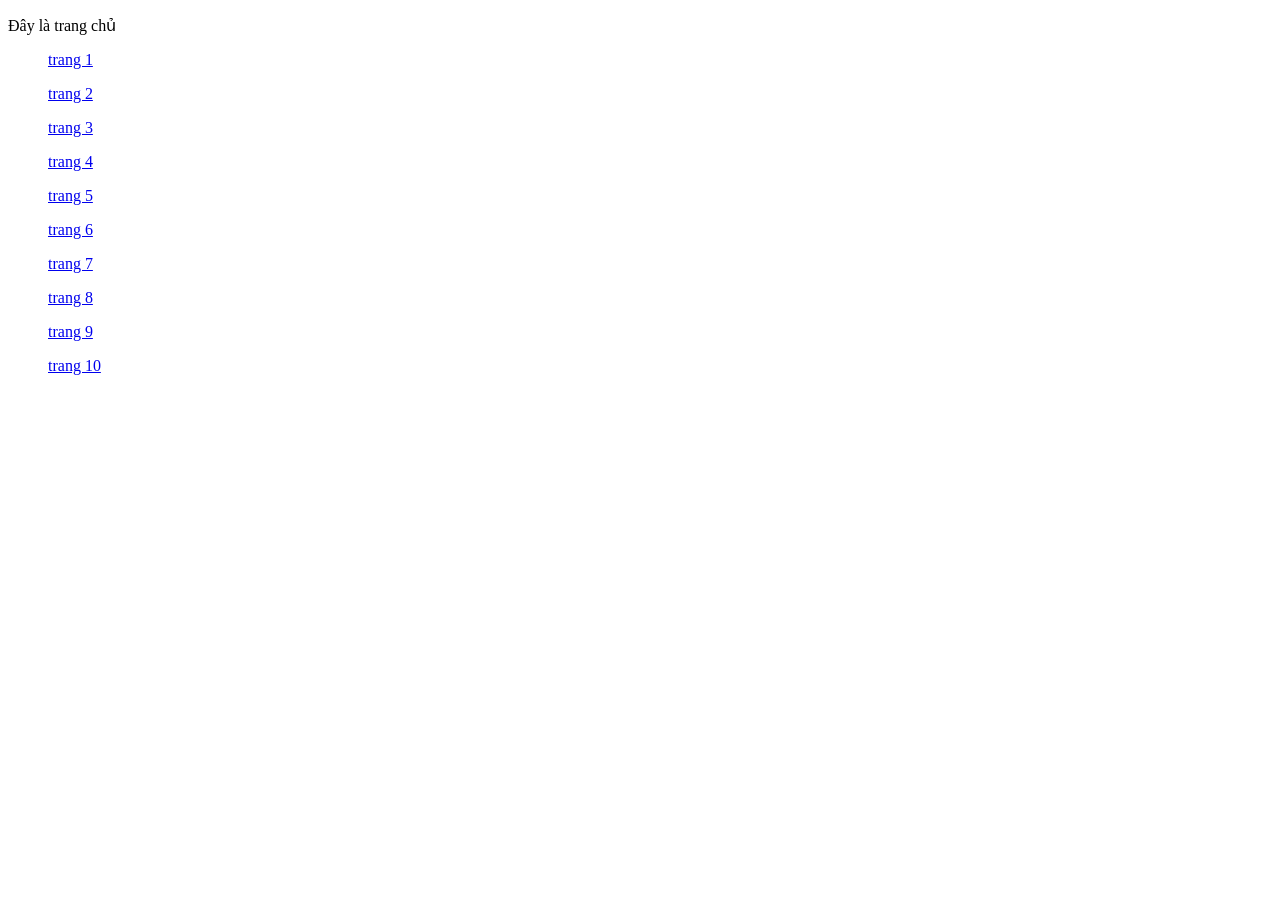
<file: index.html>
<!DOCTYPE html>
<html lang="vi">
    <head>
        <title>thiế kế</title>
        <meta charset="utf-8">
    </head>
    <body>
        <p> Đây là trang chủ</p>
        <ul>
            <a href="html/page1.html">trang 1</a>
        </ul>
        <ul>
            <a href="html/page2.html">trang 2</a>
        </ul>
        <ul>
            <a href="html/page3.html">trang 3</a>
        </ul>
        <ul>
            <a href="html/page4.html">trang 4</a>
        </ul>
        <ul>
            <a href="html/page5.html">trang 5</a>
        </ul>
        <ul>
            <a href="html/page6.html">trang 6</a>
        </ul>
        <ul>
            <a href="html/page7.html">trang 7</a>
        </ul>
        <ul>
            <a href="html/page8.html">trang 8</a>
        </ul>
        <ul>
            <a href="html/page9.html">trang 9</a>
        </ul>
        <ul>
            <a href="html/page10.html">trang 10</a>
        </ul>
    </body>
</html>
</file>
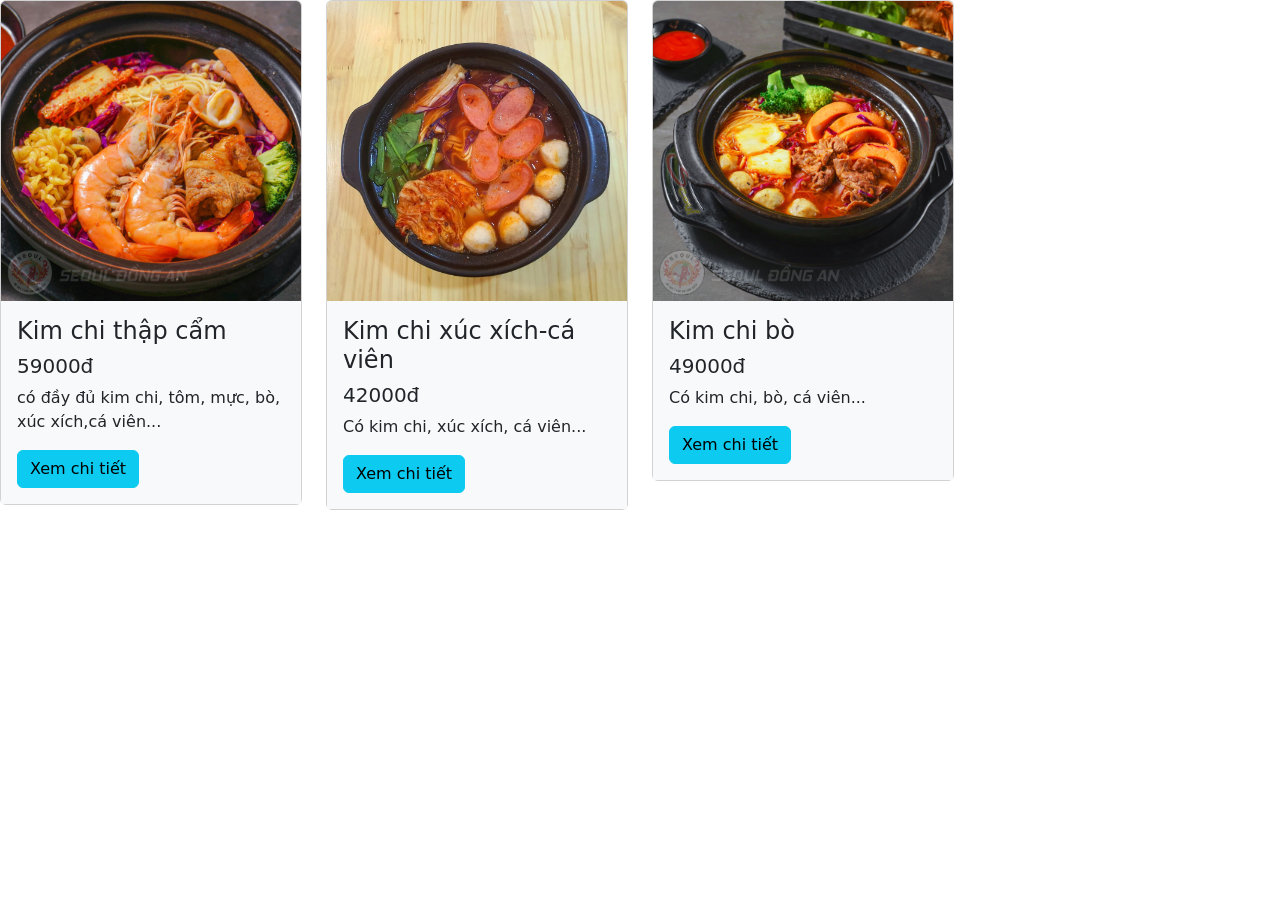
<file: html/page10.html>
<!DOCTYPE html>
<html lang = "vi">
<head>
        <title> Thiết kế trang sản phẩm</title>
        <meta charset = "utf-8">
        <script src = "../js/lib3.js"></script>
        <link rel="stylesheet" href="../css/style5.css">
        <!-- Latest compiled and minified CSS -->
    <link href="https://cdn.jsdelivr.net/npm/bootstrap@5.3.8/dist/css/bootstrap.min.css" rel="stylesheet">

    <!-- Latest compiled JavaScript -->
    <script src="https://cdn.jsdelivr.net/npm/bootstrap@5.3.8/dist/js/bootstrap.bundle.min.js"></script>
</head>
<body>
	<div class="row row-cols-1 row-cols-sm-2 row-cols-md-4 g-4">
                <div class="col">
                    <div class="card product-item">
                        <div class = "product-image">
                            <img class="card-img-top" src="../assets/images/thapcam.jpg" alt="Mì cay...">
                        </div>
                        <div class="card-body bg-light product-info">
                            <h4 class = "card-title">Kim chi thập cẩm</h4>
                            <h5 class = "card-text">59000đ</h5>
                            <p class = "card-text">có đầy đủ kim chi, tôm, mực, bò, xúc xích,cá viên...</p>
                            <a class = "btn btn-info" href = "detail.html?id=thapcam">Xem chi tiết</a>
                        </div>
                    </div>
                </div>
                <div class="col">
                    <div class="card product-item">
                        <div class = "product-image">
                            <img class="card-img-top" src="../assets/images/xucxichcavien.jpg" alt="Mì cay...">
                        </div>
                        <div class="card-body bg-light product-info">
                            <h4 class = "card-title">Kim chi xúc xích-cá viên</h4>
                            <h5 class = "card-text">42000đ</h5>
                            <p class = "card-text">Có kim chi, xúc xích, cá viên...</p>
                            <a class = "btn btn-info" href = "detail.html?id=xucxich">Xem chi tiết</a>
                        </div>
                    </div>
                </div>
                <div class="col">
                    <div class="card product-item">
                        <div class = "product-image">
                            <img class="card-img-top" src="../assets/images/bo.jpg" alt="Mì cay..." >
                        </div>
                        <div class="card-body bg-light product-info">
                            <h4 class = "card-title">Kim chi bò</h4>
                            <h5 class = "card-text">49000đ</h5>
							<p class = "card-text">Có kim chi, bò, cá viên...</p>
                            <a class = "btn btn-info" href = "detail.html?id=bo">Xem chi tiết</a>
                        </div>
                    </div>
                </div>
	</div>
</body>
</file>
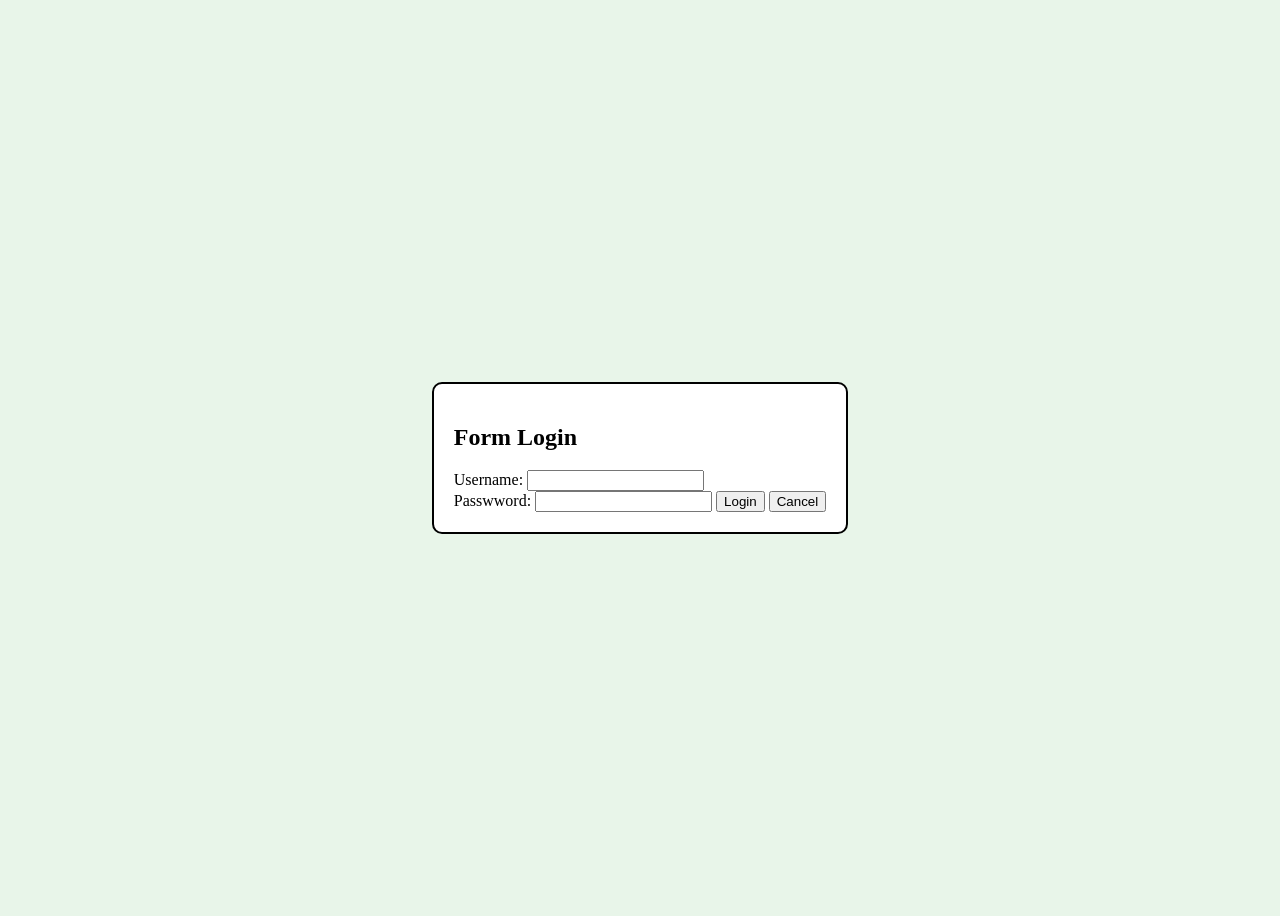
<file: html/page2.html>
<!DOCTYPE html>
<html lang="vi">
	<head>
		<title>Thiết kế form đăng nhập</title>
		<meta charset="UTF-8">
		<link href = "../css/style4.css" rel = "stylesheet">
	<head>

	<body>

		<div class="container">

			<form>
				<h2 id = "title">Form Login</h2>
				<div class = "form group">
					<label for = "txUsername">Username:</lable> 
					<input type = "text" id = "txUsername" name = "txUsername"
				</div>
				<div class = "form group">
					<label for = "txPassword">Passwword:</lable> 
					<input type = "Password" id = "txPassword" name = "txPassword"
				</div>
				<input type = "submit" name = "sbLogin" id = "sbLogin" value = "Login">
				<input type = "reset" name = "rsCancel" id = "rsCancel" value = "Cancel">
			</form>
		</div>
	</body>
</html>
</file>
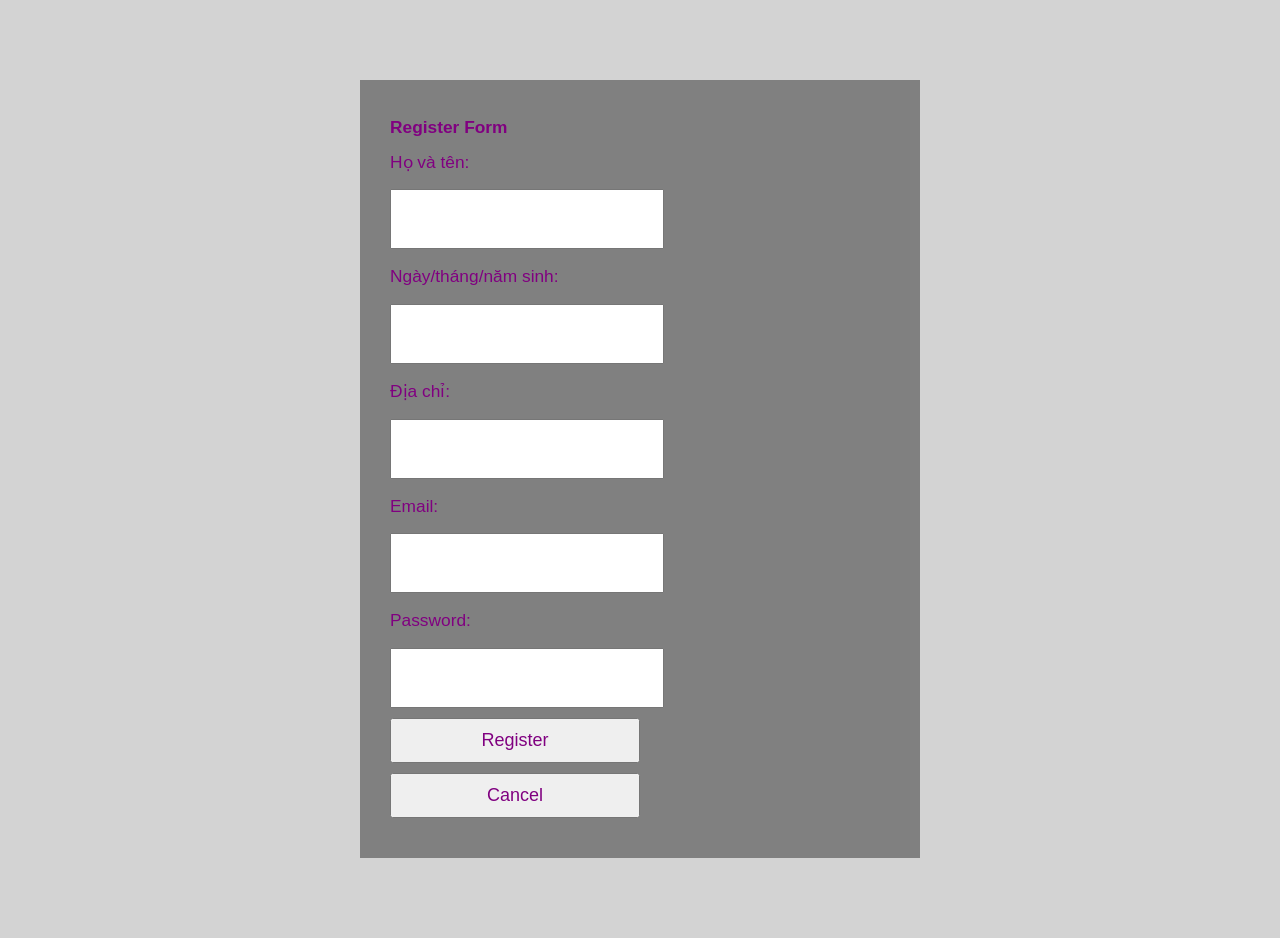
<file: html/page3.html>
<!DOCTYPE html>
<html lang="vi">
<head>
    <title>Thiết kế form đăng ký</title>
    <meta charset="UTF-8">
    <link href="../css/style3.css" rel="stylesheet">
</head>

<body>

    <div class="container">

        <form>
            <h2 id="title">Register Form</h2>

            <div class="form-group">
                <label for="txHọ và tên">Họ và tên:</label>
                <input type="text" id="txHọ và tên" name="txHọ và tên">
            </div>
			
			<div class="form-group">
                <label for="txNgày/tháng/năm sinh">Ngày/tháng/năm sinh:</label>
                <input type="text" id="txNgày/tháng/năm sinh" name="txNgày/tháng/năm sinh">
            </div>
			
			<div class="form-group">
                <label for="txĐịa chỉ">Địa chỉ:</label>
                <input type="text" id="txĐịa chỉ" name="txĐịa chỉ">
            </div>

            <div class="form-group">
                <label for="txEmail">Email:</label>
                <input type="email" id="txEmail" name="txEmail">
            </div>

            <div class="form-group">
                <label for="txPassword">Password:</label>
                <input type="password" id="txPassword" name="txPassword">
            </div>
			
            <input type="submit" name="sbRegister" id="sbRegister" value="Register">

            <input type="reset" name="rsCancel" id="rsCancel" value="Cancel">

        </form>

    </div>

</body>
</html>
</file>
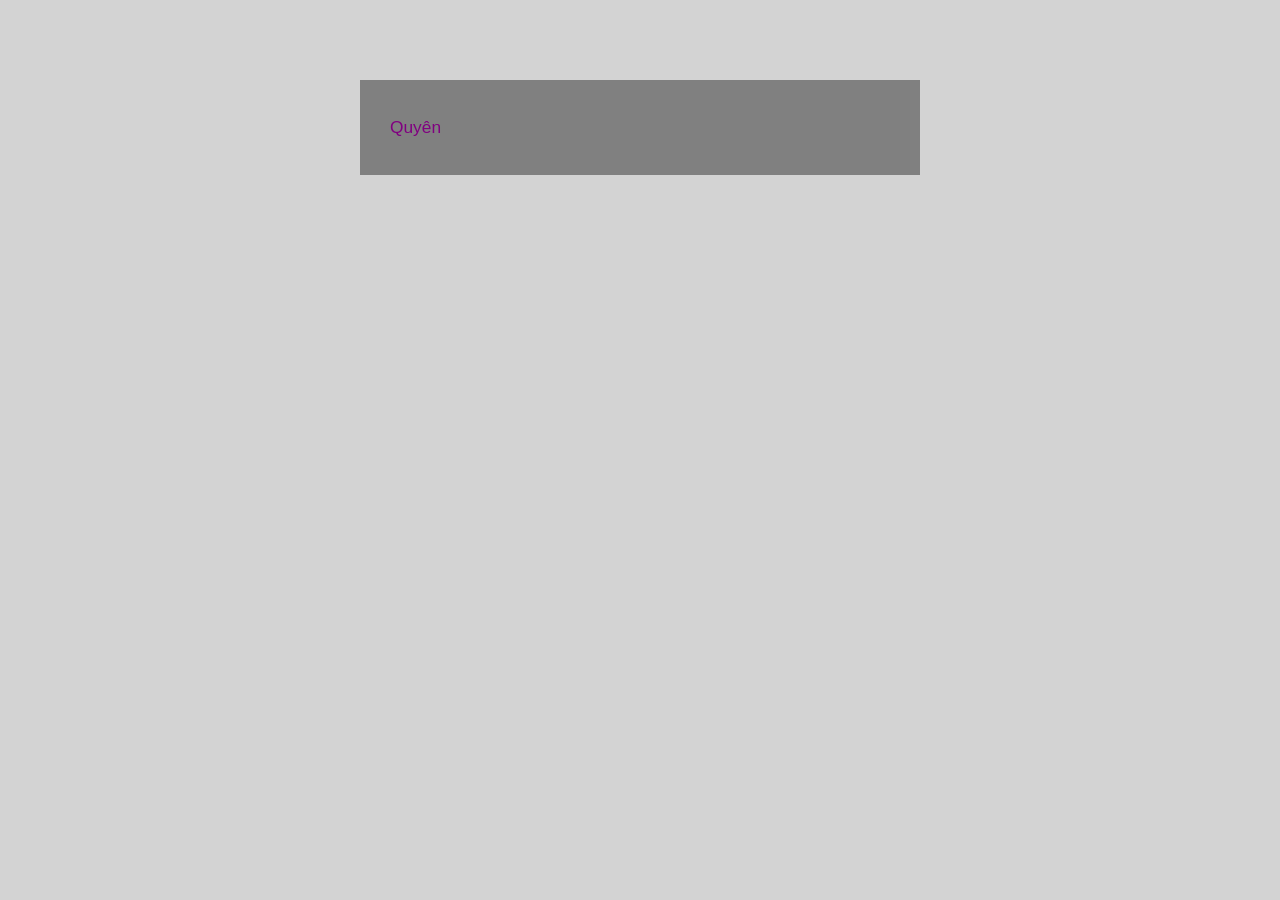
<file: html/page4.html>
<!DOCTYPE html>
<html lang="vi">
<head>
    <title>Hiể thị câu chào với hộp thoại alert()</title>
    <meta charset="UTF-8">
    <link rel ="stylesheet" href="../css/style3.css">
</head>

<body>

    <div class="container">
        <p id = "name">
               Quyên
        </p>
    </div>
    <script>
        let name = document.getElementById("name").innerHTML;

        window.alert("Xin chào" + name + "Chúc buổi chiều mát mẻ");
    </script>

</body>
</html>
</file>
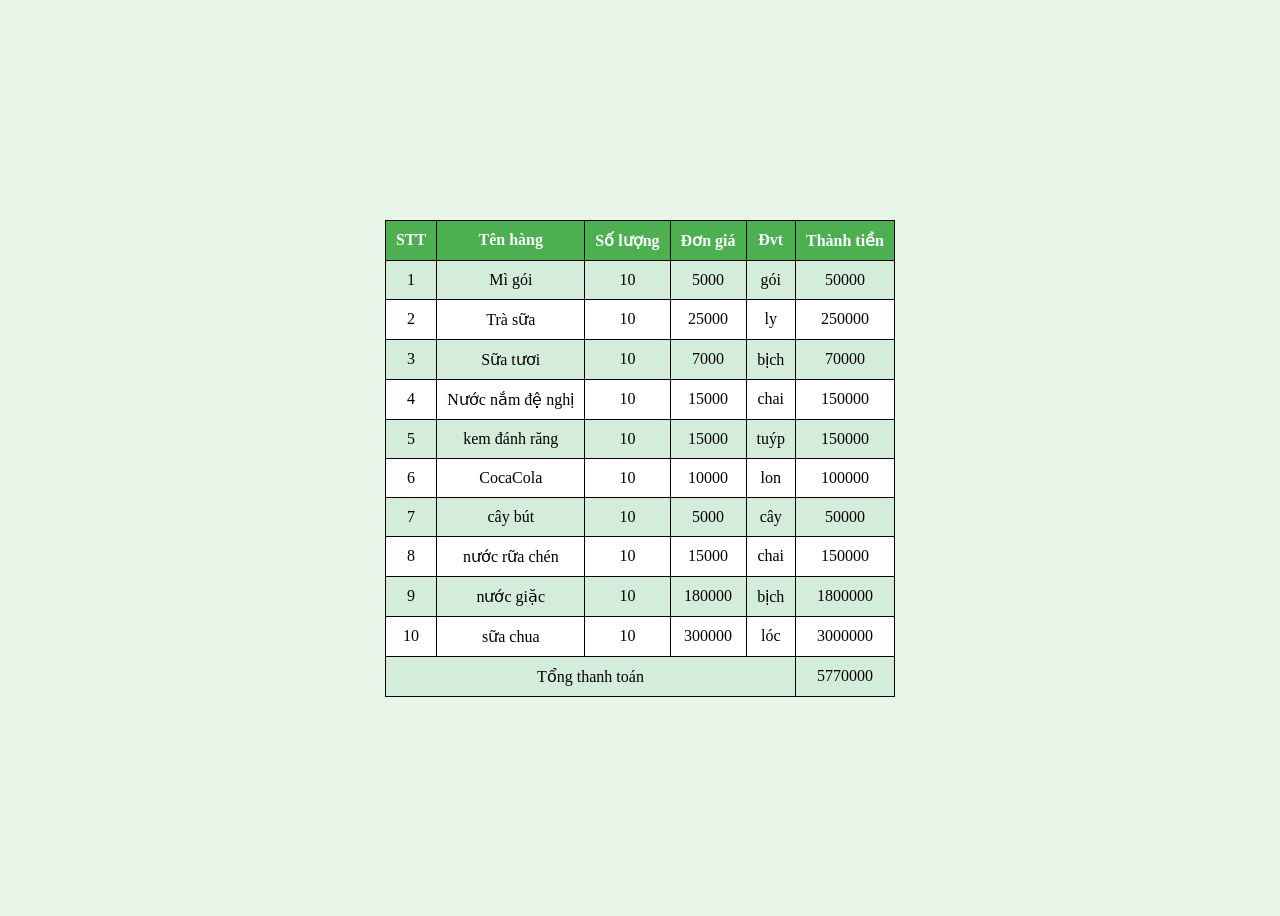
<file: html/page7.html>
<!DOCTYPE html>
<html lang="vi">
    <head>
    <title>Hóa đơn mua hàng</title>
        <meta charset="UTF-8">
        <Link rel ="stylesheet" href="../css/style4.css">
    </head>
    <body>
        <!--Tạo cấu trúc bảng Hóa đơn mua hàng-->
        <table>
            <tr>
                <th>STT</th>
                <th>Tên hàng</th>
                <th>Số lượng</th>
                <th>Đơn giá</th>
                <th>Đvt</th>
                <th>Thành tiền</th>
            </tr>
            <tr>
               <td>1</td>
               <td class = "tenhang">Mì gói</td>
               <td class = "soluong">10</td>
               <td class = "dongia">5000</td>
               <td>gói</td>
               <td class = "thanhtien"></td>
            </tr>
            <tr>
               <td>2</td>
               <td class = "tenhang">Trà sữa</td>
               <td class = "soluong">10</td>
               <td class = "dongia">25000</td>
               <td>ly</td>
               <td class = "thanhtien"></td>
            </tr>
            <tr>
               <td>3</td>
               <td class = "tenhang">Sữa tươi</td>
               <td class = "soluong">10</td>
               <td class = "dongia">7000</td>
               <td>bịch</td>
               <td class = "thanhtien"></td>
            </tr>
            <tr>
               <td>4</td>
               <td class = "tenhang">Nước nắm đệ nghị</td>
               <td class = "soluong">10</td>
               <td class = "dongia">15000</td>
               <td>chai</td>
               <td class = "thanhtien"></td>
            </tr>
            <tr>
               <td>5</td>
               <td class = "tenhang">kem đánh răng</td>
               <td class = "soluong">10</td>
               <td class = "dongia">15000</td>
               <td>tuýp</td>
               <td class = "thanhtien"></td>
            </tr>
            <tr>
               <td>6</td>
               <td class = "tenhang">CocaCola</td>
               <td class = "soluong">10</td>
               <td class = "dongia">10000</td>
               <td>lon</td>
               <td class = "thanhtien"></td>
            </tr>
            <tr>
               <td>7</td>
               <td class = "tenhang">cây bút</td>
               <td class = "soluong">10</td>
               <td class = "dongia">5000</td>
               <td>cây</td>
               <td class = "thanhtien"></td>
            </tr>
            <tr>
               <td>8</td>
               <td class = "tenhang">nước rữa chén</td>
               <td class = "soluong">10</td>
               <td class = "dongia">15000</td>
               <td>chai</td>
               <td class = "thanhtien"></td>
            </tr>
            <tr>
               <td>9</td>
               <td class = "tenhang">nước giặc</td>
               <td class = "soluong">10</td>
               <td class = "dongia">180000</td>
               <td>bịch</td>
               <td class = "thanhtien"></td>
            </tr>
            <tr>
               <td>10</td>
               <td class = "tenhang">sữa chua</td>
               <td class = "soluong">10</td>
               <td class = "dongia">300000</td>
               <td>lóc</td>
               <td class = "thanhtien"></td>
            </tr>
            

            <tr>
                <td colspan = "5">Tổng thanh toán</td>
                <td id = "tongthanhtoan">?</td>
            </tr>
        </table>
        <script>
            const sl = document.getElementsByClassName("soluong");
            const dongia = document.getElementsByClassName("dongia");
            const thanhtien = document.getElementsByClassName("thanhtien");
            let tongthanhtoan = 0;
            for (let i = 0; i<sl.length; i++)
            {
                let soluong = parseInt(sl[i].innerText);
                let gia = parseInt(dongia[i].innerText);
                let tt = soluong * gia;
                thanhtien[i].innerText = tt;
                tongthanhtoan += tt;
            }
            document.getElementById("tongthanhtoan").innerText = tongthanhtoan;
        </script>
    </body>
</html>
</file>
<file: css/style5.css>
body{
    background-color: #e8f5e9;
}

.container{
    width: 700px;
    margin: 50px auto;
    text-align: center;
}

.product-img{
    width: 350px;
    border-radius: 15px;
    display: block;
    margin: 0 auto 20px;
}

#name{
    color: #d32f2f;
    margin-bottom: 10px;
}

#price{
    color: #0f4c6d;
    margin-bottom: 15px;
}

#desc{
    font-size: 18px;
}
</file>
<file: css/style4.css>
/*Mã nguồn css*/
body{
    display: flex;
    justify-content: center;
    align-items: center;
    min-height: 100vh;
    background-color: #e8f5e9;
}

.container{
    padding: 20px;
    border: 2px solid black;
    border-radius: 10px;
    background-color: white;
}

table{
    border-collapse: collapse;
}

th, td{
    border: 1px solid black;
    padding: 10px;
    text-align: center;
}
th{
    background-color: #4CAF50;
    color: white;
}

tr:nth-child(even):not(:first-child){
    background-color: #d4edda;
}

tr:nth-child(odd):not(:first-child){
    background-color: white;
}
</file>
<file: css/style3.css>
/*Mã nguồn css*/
*{
      margin:0;
      padding: 0;
      font-family: Arial, Helvetica, sans-serif;
      font-size: 13pt;
      line-height: 2;
     /*color:hs1(0, 18%, 91%); */
	 color:purple;

body{
    background:#d3d3d3;
    font-family:Arial;
}

.container{
    width:500px;
    background:gray;
    padding:30px;
    margin:80px auto;
}

input{
    width:50%;
    padding:10px;
    margin:10px 0;
	font-size:18px;
	display:block;
}

button{
    background:#555;
    color:white;
    padding:8px 15px;
    border:none;
	font-size:14px;
	margin:5px;
}
</file>
